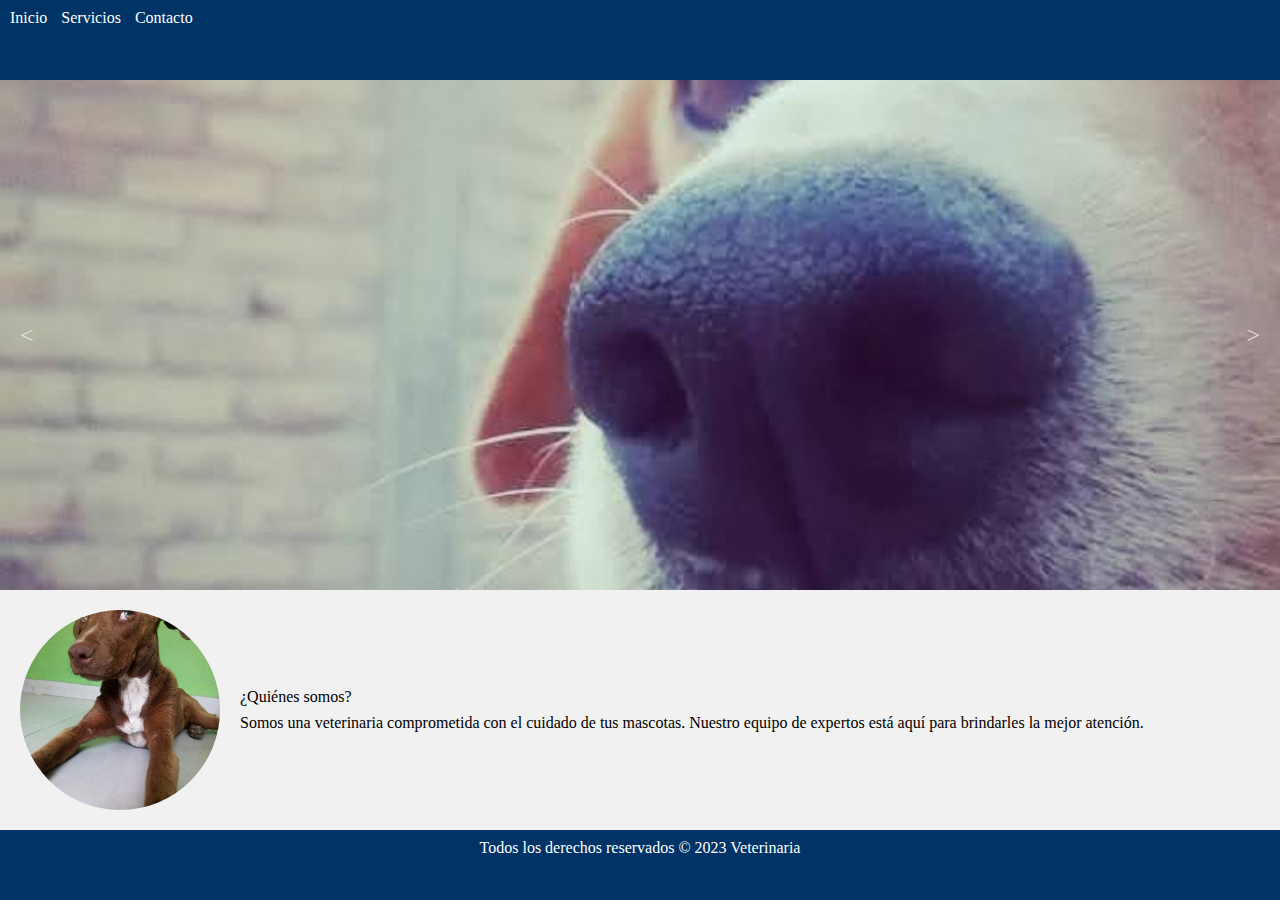
<file: Pages/index.html>
<!DOCTYPE html>
<html lang="es">
  <head>
    <meta charset="UTF-8" />
    <meta name="viewport" content="width=device-width, initial-scale=1.0" />
    <link rel="stylesheet" href="/Style/index.css" />
    <title>Veterinaria - Inicio</title>
  </head>
  <body>
    <header>
      <nav>
        <ul>
          <li><a href="#">Inicio</a></li>
          <li><a href="#">Servicios</a></li>
          <li><a href="#">Contacto</a></li>
        </ul>
      </nav>
    </header>

    <main>
      <section id="carousel">
        <div class="carousel-slide">
          <img src="/Assets/Imagenes/20ccf3f0-fb89-4c8d-93dc-c1892d7b6735.jpg" alt="Imagen 1" />
        </div>
        <div class="carousel-slide">
          <img src="/Assets/Imagenes/2d0ce9b1-d332-4319-9340-e691564762e9.jpg" alt="Imagen 2" />
        </div>
        <div class="carousel-slide">
          <img src="/Assets/Imagenes/2f3bcd47-ae74-4bae-8503-b52b6d9a0357.jpg" alt="Imagen 3" />
        </div>
        <a class="carousel-prev" href="#">&lt;</a>
        <a class="carousel-next" href="#">&gt;</a>
      </section>

      <section id="about">
        <div class="container">
          <img src="/Assets/Imagenes/49a315ab-a288-48a0-9311-38f4918aa137.jpg" alt="Imagen Quienes Somos" />
          <div class="description">
            <h2>¿Quiénes somos?</h2>
            <p>
              Somos una veterinaria comprometida con el cuidado de tus mascotas.
              Nuestro equipo de expertos está aquí para brindarles la mejor
              atención.
            </p>
          </div>
        </div>
      </section>
    </main>

    <footer>
      <p>Todos los derechos reservados &copy; 2023 Veterinaria</p>
    </footer>

    <script src="/Scripts/index.js"></script>
  </body>
</html>
</file>
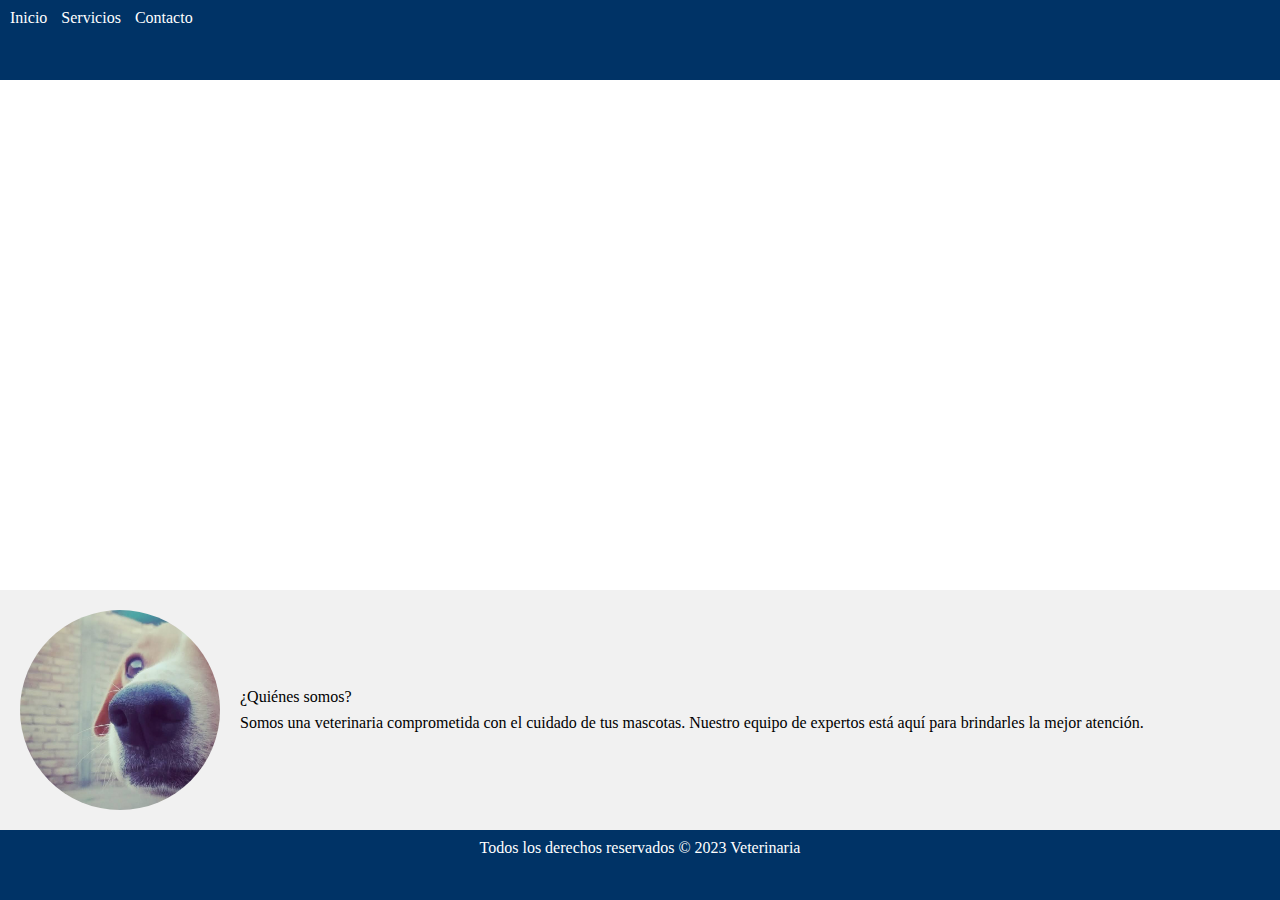
<file: Proyect/Pages/index.html>
<!DOCTYPE html>
<html lang="es">
  <head>
    <meta charset="UTF-8" />
    <meta name="viewport" content="width=device-width, initial-scale=1.0" />
    <link rel="stylesheet" href="/Proyect/Style/index.css" />
    <title>Veterinaria - Inicio</title>
  </head>
  <body>
    <header>
      <nav>
        <ul>
          <li><a href="#">Inicio</a></li>
          <li><a href="#">Servicios</a></li>
          <li><a href="#">Contacto</a></li>
        </ul>
      </nav>
    </header>

    <main>
      <section id="carousel">
        <div class="carousel-slide">
          <img src="/Proyect/Public/20ccf3f0-fb89-4c8d-93dc-c1892d7b6735.jpg" alt="Imagen 1" />
        </div>
        <div class="carousel-slide">
          <img src="/Proyect/Public/2d0ce9b1-d332-4319-9340-e691564762e9.jpg" alt="Imagen 2" />
        </div>
        <div class="carousel-slide">
          <img src="/Proyect/Public/2f3bcd47-ae74-4bae-8503-b52b6d9a0357.jpg" alt="Imagen 3" />
        </div>
        <a class="carousel-prev" href="#">&lt;</a>
        <a class="carousel-next" href="#">&gt;</a>
      </section>

      <section id="about">
        <div class="container">
          <img src="/Proyect/Public/20ccf3f0-fb89-4c8d-93dc-c1892d7b6735.jpg" alt="Imagen Quienes Somos" />
          <div class="description">
            <h2>¿Quiénes somos?</h2>
            <p>
              Somos una veterinaria comprometida con el cuidado de tus mascotas.
              Nuestro equipo de expertos está aquí para brindarles la mejor
              atención.
            </p>
          </div>
        </div>
      </section>
    </main>

    <footer>
      <p>Todos los derechos reservados &copy; 2023 Veterinaria</p>
    </footer>

    <script src="/Proyect/Style/index.css"></script>
  </body>
</html>
</file>
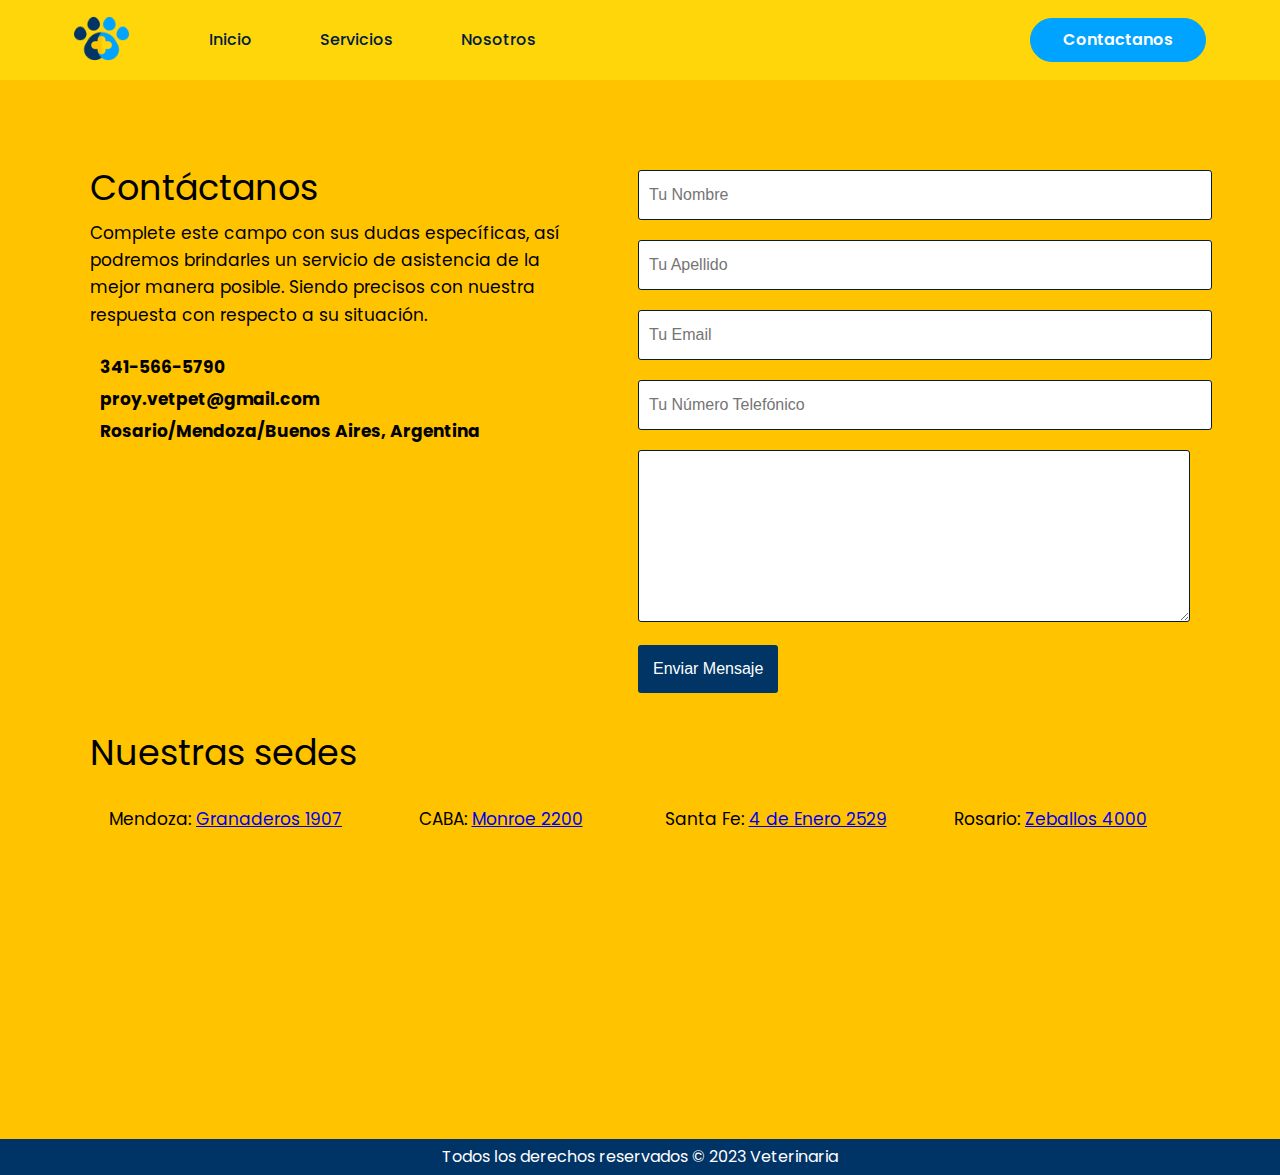
<file: Proyect/Contacto.html>
<!DOCTYPE html>
<html lang="en">
  <head>
    <meta charset="UTF-8" />
    <meta name="viewport" content="width=device-width, initial-scale=1.0" />
    <link rel="preconnect" href="https://fonts.googleapis.com" />
    <link rel="preconnect" href="https://fonts.gstatic.com" crossorigin />
    <link
      href="https://fonts.googleapis.com/css2?family=Poppins:wght@100;200;300;400;500;600;700;800;900&display=swap"
      rel="stylesheet"
    />
    <title>Formulario de Contacto</title>
    <link rel="stylesheet" href="./Style/Contacto.css" />
  </head>
  <body>
    <header>
      <nav>
        <div class="navbar-icon">
          <img src="Public/vet.png" alt="Icono" class="icon" />
        </div>
        <ul>
          <li class="cta">
            <a href="index.html" class="hover-underline-animation"
              >Inicio</a
            >
          </li>
          <li class="cta">
            <a
              href="servicios.html"
              class="hover-underline-animation"
              >Servicios</a
            >
          </li>
          <li class="cta">
            <a href="nosotros.html" class="hover-underline-animation">Nosotros</a>
          </li>
        </ul>
        <div class="button">
          <a href="Contacto.html">Contactanos</a>
        </div>
      </nav>
    </header>
    <div class="container-form">
      <div class="info-form">
        <h2>Contáctanos</h2>
        <p>
          Complete este campo con sus dudas específicas, así podremos brindarles
          un servicio de asistencia de la mejor manera posible. Siendo precisos
          con nuestra respuesta con respecto a su situación.
        </p>
        <a href="https://wa.me/3415665790"><i class="fa fa-phone"></i> 341-566-5790</a>
        <a href="mailto:proy.vetpet@gmail.com?subject=Contacto&body=prueba email"><i class="fa fa-envelope"></i> proy.vetpet@gmail.com</a>
        <a href="#"
          ><i class="fa fa-map-marked"></i> Rosario/Mendoza/Buenos Aires,
          Argentina</a
        >
      </div>
      <form action="#" autocomplete="off" onsubmit="return validarFormulario()">
        <input
          type="text"
          name="nombre"
          placeholder="Tu Nombre"
          class="campo"
          
        />
        <input
          type="text"
          name="apellido"
          placeholder="Tu Apellido"
          class="campo"
          
        />
        <input
          type="email"
          name="email"
          placeholder="Tu Email"
          class="campo"
          
        />
        <input
          type="number"
          name="tel"
          placeholder="Tu Número Telefónico"
          class="campo"
          
        />
        <textarea name="mensaje" placeholder="Tu Mensaje..." >
        </textarea>
        <input
          type="submit"
          name="enviar"
          value="Enviar Mensaje"
          class="btn-enviar"
        />
      </form>
    </div>
    <div>
      <br>

      <div class="sedes">           
        <h2>Nuestras sedes</h2><br>
        <!-- Hipervínculos con la dirección url de las ubicaciones + iframes con los mapitas-->
        <div class="containersuc">
            <div class="sede">
                <p>Mendoza: <a href="https://goo.gl/maps/W8UyYy7kBW1EoBsR7">Granaderos 1907</a></p>
                <iframe src="https://www.google.com/maps/embed?pb=!1m18!1m12!1m3!1d3350.7469997504863!2d-68.85704312492099!3d-32.87841276844466!2m3!1f0!2f0!3f0!3m2!1i1024!2i768!4f13.1!3m3!1m2!1s0x967e08f9306a048d%3A0x835e87465be00d8f!2sGranaderos%201907%2C%20M5502BPH%20Mendoza!5e0!3m2!1ses!2sar!4v1684796766421!5m2!1ses!2sar" width="260" height="210" style="border:0;" allowfullscreen="" loading="lazy" referrerpolicy="no-referrer-when-downgrade"></iframe><br>
            </div>
            <div class="sede">
                <p>CABA: <a href="https://www.google.com/maps/place/Av.+Monroe+2200,+C1428BLH+CABA/@-34.5599423,-58.483252,14.33z/data=!4m6!3m5!1s0x95bcb42b78fbe467:0x42bb348bef1c0b76!8m2!3d-34.5572941!4d-58.4580709!16s%2Fg%2F11cs90f653?hl=es">Monroe 2200</a></p>
                <iframe src="https://www.google.com/maps/embed?pb=!1m14!1m8!1m3!1d26285.98179746876!2d-58.483252!3d-34.5599423!3m2!1i1024!2i768!4f13.1!3m3!1m2!1s0x95bcb42b78fbe467%3A0x42bb348bef1c0b76!2sAv.%20Monroe%202200%2C%20C1428BLH%20CABA!5e0!3m2!1ses!2sar!4v1680966142687!5m2!1ses!2sar" width="260" height="210" style="border:0;" allowfullscreen="" loading="lazy" referrerpolicy="no-referrer-when-downgrade"></iframe><br>
            </div>
            <div class="sede">            
            <p>Santa Fe: <a href=https://goo.gl/maps/XCkKRNdQipK82jue7>4 de Enero 2529</a></p>
            <iframe src="https://www.google.com/maps/embed?pb=!1m18!1m12!1m3!1d26715.90300298705!2d-60.73603935434849!3d-31.65036866094014!2m3!1f0!2f0!3f0!3m2!1i1024!2i768!4f13.1!3m3!1m2!1s0x95b5a9b04498d731%3A0xb2e95f1213d52c02!2s4%20de%20Enero%202529%2C%20S3000%20FIH%2C%20Santa%20Fe!5e0!3m2!1ses!2sar!4v1684797264854!5m2!1ses!2sar" width="260" height="210" style="border:0;" allowfullscreen="" loading="lazy" referrerpolicy="no-referrer-when-downgrade"></iframe>
        </div>
        <div class="sede">
            <p>Rosario: <a href="https://goo.gl/maps/Q9ng5XJL9YU9RthLA">Zeballos 4000</a></p>
            <iframe src="https://www.google.com/maps/embed?pb=!1m18!1m12!1m3!1d3348.121281824253!2d-60.68463782454328!3d-32.94780721356667!2m3!1f0!2f0!3f0!3m2!1i1024!2i768!4f13.1!3m3!1m2!1s0x95b7aca6bad5de37%3A0x1dd5e961699670ce!2sZeballos%204000%2C%20S2002%20Rosario%2C%20Santa%20Fe!5e0!3m2!1ses!2sar!4v1684797468530!5m2!1ses!2sar" width="260" height="210" style="border:0;" allowfullscreen="" loading="lazy" referrerpolicy="no-referrer-when-downgrade"></iframe>
        </div>
        </div>
        <br><br>
    </div>
    </div>
    <footer>
      <p>Todos los derechos reservados &copy; 2023 Veterinaria</p>
    </footer>
    <script>
      src="https://kit.fontawesome.com/eb496ab1a0.js"
      crossorigin="anonymous"
      
      function validarFormulario() {
        var nombre = document.getElementsByName("nombre")[0].value;
        var apellido = document.getElementsByName("apellido")[0].value;
        var email = document.getElementsByName("email")[0].value;
        var tel = document.getElementsByName("tel")[0].value;
        var mensaje = document.getElementsByName("mensaje")[0].value;
    
        if (nombre === "" || apellido === "" || email === "" || tel === "" || mensaje === "") {
          alert(" Por favor, completa todos los campos.") ;
          return false ;
        }
        return true;
      }
    </script>
  </body>
</html>
</file>
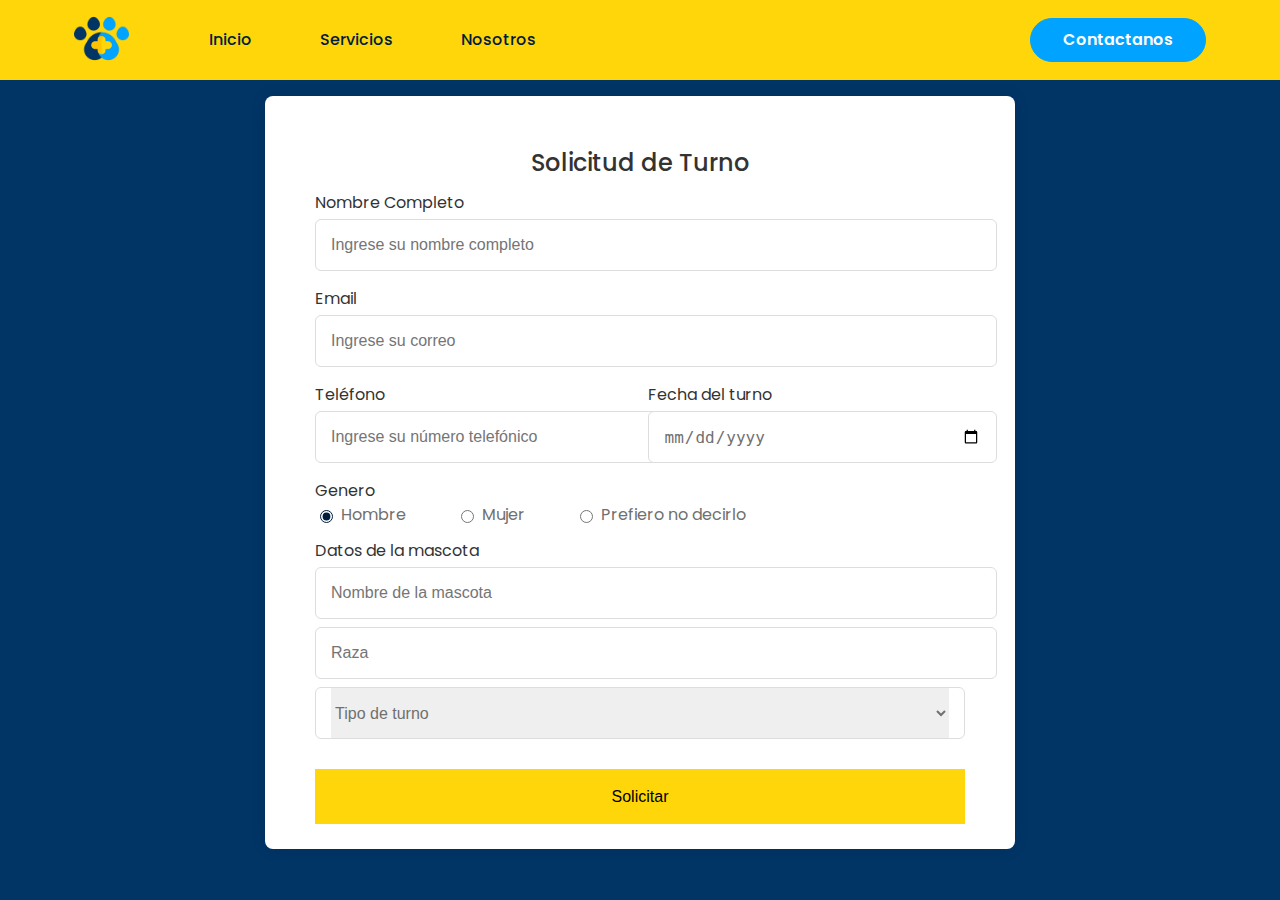
<file: Proyect/turnos.html>
<!DOCTYPE html>
<html lang="en">
  <head>
    <meta charset="UTF-8" />
    <meta name="viewport" content="width=device-width, initial-scale=1.0" />
    <link rel="preconnect" href="https://fonts.googleapis.com" />
    <link rel="preconnect" href="https://fonts.gstatic.com" crossorigin />
    <link
      href="https://fonts.googleapis.com/css2?family=Poppins:wght@100;200;300;400;500;600;700;800;900&display=swap"
      rel="stylesheet"
    />
    <title>Formulario de Turnos</title>
    <link rel="stylesheet" href="./Style/turnos.css" />
  </head>
  <body>
    <header>
      <nav>
        <div class="navbar-icon">
          <img src="Public/vet.png" alt="Icono" class="icon" />
        </div>
        <ul>
          <li class="cta"><a href="index.html" class="hover-underline-animation">Inicio</a></li>
          <li class="cta"><a href="turnos.html" class="hover-underline-animation">Servicios</a></li>
          <li class="cta"><a href="nosotros.html" class="hover-underline-animation">Nosotros</a></li>
        </ul>
        <div class="button">
          <a href="Contacto.html">Contactanos</a>
        </div>
      </nav>
    </header>
    <section class="container">
      <div class="center">
        <form action="#" class="form" id="turnos-form">
          <h2>Solicitud de Turno</h2>
          <div class="input-box">
            <label>Nombre Completo</label>
            <input
              type="text"
              placeholder="Ingrese su nombre completo"
              pattern="[A-Za-z\s]+"
              title="Por favor, ingrese solo letras"
            />
          </div>
          <div class="input-box">
            <label>Email</label>
            <input type="email" placeholder="Ingrese su correo"/>
          </div>
          <div class="column">
            <div class="input-box">
              <label>Teléfono</label>
              <input
                type="number"
                placeholder="Ingrese su número telefónico"
              />
            </div>
            <div class="input-box">
              <label>Fecha del turno</label>
              <input
                type="date"
                placeholder="Ingrese fecha del turno requerido"
              />
            </div>
          </div>
          <div class="gender-box">
            <h3>Genero</h3>
            <div class="gender-option">
              <div class="gender">
                <input type="radio" id="check-male" name="gender" checked />
                <label for="check-male">Hombre</label>
              </div>
              <div class="gender">
                <input type="radio" id="check-female" name="gender" />
                <label for="check-female">Mujer</label>
              </div>
              <div class="gender">
                <input type="radio" id="check-other" name="gender" />
                <label for="check-other">Prefiero no decirlo</label>
              </div>
            </div>
          </div>
          <div class="input-box pet">
            <label>Datos de la mascota</label>
            <input type="text" placeholder="Nombre de la mascota"/>
            <input type="text" placeholder="Raza"/>
            <div class="column">
              <div class="select-box">
                <select>
                  <option hidden>Tipo de turno</option>
                  <option>Cirugía general</option>
                  <option>Revisión</option>
                  <option>Internación</option>
                  <option>Peluquería</option>
                  <option>Ecografía y Radiología</option>
                </select>
              </div>
            </div>
          </div>
          <button>Solicitar</button>
        </form><br>
      </div>
      <br>
    </section>
    <script>
      const form = document.getElementById('turnos-form');
      form.addEventListener('submit', function(event) {
        event.preventDefault();
        const nombreInput = form.querySelector('input[type="text"]');
        const emailInput = form.querySelector('input[type="email"]');
        const telefonoInput = form.querySelector('input[type="number"]');
        const fechaTurnoInput = form.querySelector('input[type="date"]');
        const nombreMascotaInput = form.querySelectorAll('input[type="text"]')[1];
        const razaInput = form.querySelectorAll('input[type="text"]')[2];
        const turnoTypeSelect = form.querySelector('select');

        if (nombreInput.value.trim() === '') {
          alert('Por favor, ingrese su Nombre.');
          nombreInput.focus();
          form.reset();
          return;
        }
        
        if (emailInput.value.trim() === '') {
          alert('Por favor, ingrese su email.');
          emailInput.focus();
          form.reset();
          return;
        }

        if (telefonoInput.value.trim() === '') {
          alert('Por favor, ingrese su Telefono.');
          telefonoInput.focus();
          form.reset();
          return;
        }

        if (fechaTurnoInput.value.trim() === '') {
          alert('Por favor, seleccione un Turno.');
          fechaTurnoInput.focus();
          form.reset();
          return;
        }

        if (nombreMascotaInput.value.trim() === '') {
          alert('Por favor, ingrese el nombre de su mascota.');
          nombreMascotaInput.focus();
          form.reset();
          return;
        }

        if (razaInput.value.trim() === '') {
          alert('Por favor, ingrese el nombre de raza de su mascota.');
          razaInput.focus();
          form.reset();
          return;
        }

        if (turnoTypeSelect.value === 'Tipo de turno') {
          alert('Por favor, seleccione el tipo de turno.');
          turnoTypeSelect.focus();
          form.reset();
          return;
        }

        form.submit();
     });
    </script>
  </body>
</html>
</file>
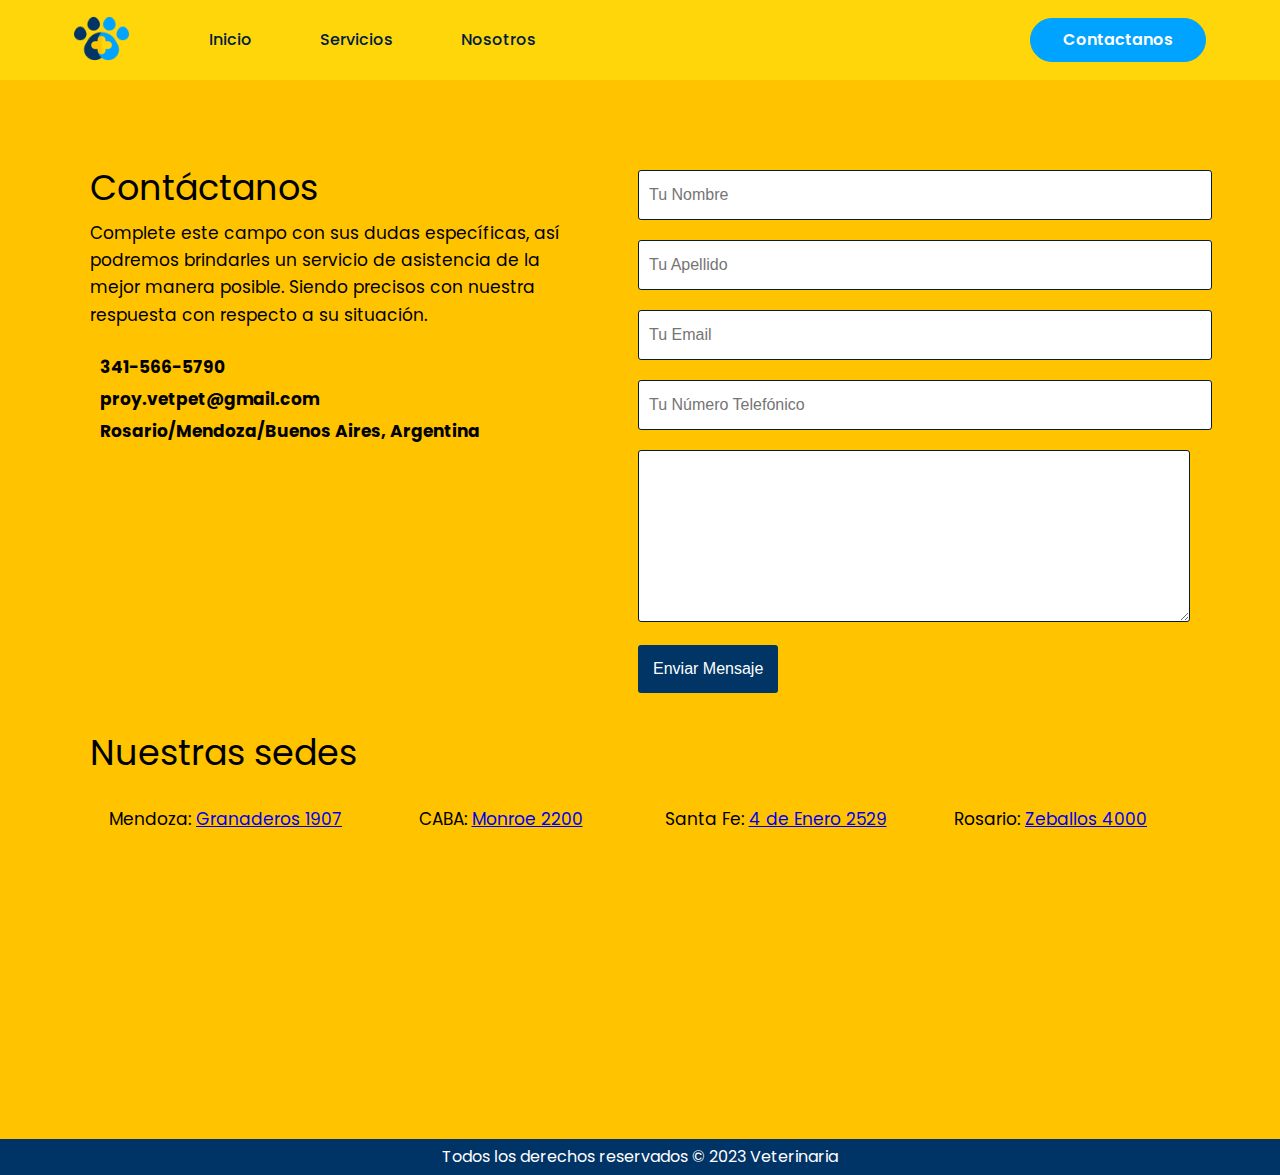
<file: Proyect/Pages/Contacto.html>
<!DOCTYPE html>
<html lang="en">
  <head>
    <meta charset="UTF-8" />
    <meta name="viewport" content="width=device-width, initial-scale=1.0" />
    <link rel="preconnect" href="https://fonts.googleapis.com" />
    <link rel="preconnect" href="https://fonts.gstatic.com" crossorigin />
    <link
      href="https://fonts.googleapis.com/css2?family=Poppins:wght@100;200;300;400;500;600;700;800;900&display=swap"
      rel="stylesheet"
    />
    <title>Formulario de Contacto</title>
    <link rel="stylesheet" href="../Style/Contacto.css" />
  </head>
  <body>
    <header>
      <nav>
        <div class="navbar-icon">
          <img src="/Proyect/Public/vet.png" alt="Icono" class="icon" />
        </div>
        <ul>
          <li class="cta">
            <a href="/Proyect/index.html" class="hover-underline-animation"
              >Inicio</a
            >
          </li>
          <li class="cta">
            <a
              href="/Proyect/Pages/servicios.html"
              class="hover-underline-animation"
              >Servicios</a
            >
          </li>
          <li class="cta">
            <a href="/Proyect/Pages/nosotros.html" class="hover-underline-animation">Nosotros</a>
          </li>
        </ul>
        <div class="button">
          <a href="/Proyect/Pages/Contacto.html">Contactanos</a>
        </div>
      </nav>
    </header>
    <div class="container-form">
      <div class="info-form">
        <h2>Contáctanos</h2>
        <p>
          Complete este campo con sus dudas específicas, así podremos brindarles
          un servicio de asistencia de la mejor manera posible. Siendo precisos
          con nuestra respuesta con respecto a su situación.
        </p>
        <a href="https://wa.me/3415665790"><i class="fa fa-phone"></i> 341-566-5790</a>
        <a href="mailto:proy.vetpet@gmail.com?subject=Contacto&body=prueba email"><i class="fa fa-envelope"></i> proy.vetpet@gmail.com</a>
        <a href="#"
          ><i class="fa fa-map-marked"></i> Rosario/Mendoza/Buenos Aires,
          Argentina</a
        >
      </div>
      <form action="#" autocomplete="off" onsubmit="return validarFormulario()">
        <input
          type="text"
          name="nombre"
          placeholder="Tu Nombre"
          class="campo"
          
        />
        <input
          type="text"
          name="apellido"
          placeholder="Tu Apellido"
          class="campo"
          
        />
        <input
          type="email"
          name="email"
          placeholder="Tu Email"
          class="campo"
          
        />
        <input
          type="number"
          name="tel"
          placeholder="Tu Número Telefónico"
          class="campo"
          
        />
        <textarea name="mensaje" placeholder="Tu Mensaje..." >
        </textarea>
        <input
          type="submit"
          name="enviar"
          value="Enviar Mensaje"
          class="btn-enviar"
        />
      </form>
    </div>
    <div>
      <br>

      <div class="sedes">           
        <h2>Nuestras sedes</h2><br>
        <!-- Hipervínculos con la dirección url de las ubicaciones + iframes con los mapitas-->
        <div class="containersuc">
            <div class="sede">
                <p>Mendoza: <a href="https://goo.gl/maps/W8UyYy7kBW1EoBsR7">Granaderos 1907</a></p>
                <iframe src="https://www.google.com/maps/embed?pb=!1m18!1m12!1m3!1d3350.7469997504863!2d-68.85704312492099!3d-32.87841276844466!2m3!1f0!2f0!3f0!3m2!1i1024!2i768!4f13.1!3m3!1m2!1s0x967e08f9306a048d%3A0x835e87465be00d8f!2sGranaderos%201907%2C%20M5502BPH%20Mendoza!5e0!3m2!1ses!2sar!4v1684796766421!5m2!1ses!2sar" width="260" height="210" style="border:0;" allowfullscreen="" loading="lazy" referrerpolicy="no-referrer-when-downgrade"></iframe><br>
            </div>
            <div class="sede">
                <p>CABA: <a href="https://www.google.com/maps/place/Av.+Monroe+2200,+C1428BLH+CABA/@-34.5599423,-58.483252,14.33z/data=!4m6!3m5!1s0x95bcb42b78fbe467:0x42bb348bef1c0b76!8m2!3d-34.5572941!4d-58.4580709!16s%2Fg%2F11cs90f653?hl=es">Monroe 2200</a></p>
                <iframe src="https://www.google.com/maps/embed?pb=!1m14!1m8!1m3!1d26285.98179746876!2d-58.483252!3d-34.5599423!3m2!1i1024!2i768!4f13.1!3m3!1m2!1s0x95bcb42b78fbe467%3A0x42bb348bef1c0b76!2sAv.%20Monroe%202200%2C%20C1428BLH%20CABA!5e0!3m2!1ses!2sar!4v1680966142687!5m2!1ses!2sar" width="260" height="210" style="border:0;" allowfullscreen="" loading="lazy" referrerpolicy="no-referrer-when-downgrade"></iframe><br>
            </div>
            <div class="sede">            
            <p>Santa Fe: <a href=https://goo.gl/maps/XCkKRNdQipK82jue7>4 de Enero 2529</a></p>
            <iframe src="https://www.google.com/maps/embed?pb=!1m18!1m12!1m3!1d26715.90300298705!2d-60.73603935434849!3d-31.65036866094014!2m3!1f0!2f0!3f0!3m2!1i1024!2i768!4f13.1!3m3!1m2!1s0x95b5a9b04498d731%3A0xb2e95f1213d52c02!2s4%20de%20Enero%202529%2C%20S3000%20FIH%2C%20Santa%20Fe!5e0!3m2!1ses!2sar!4v1684797264854!5m2!1ses!2sar" width="260" height="210" style="border:0;" allowfullscreen="" loading="lazy" referrerpolicy="no-referrer-when-downgrade"></iframe>
        </div>
        <div class="sede">
            <p>Rosario: <a href="https://goo.gl/maps/Q9ng5XJL9YU9RthLA">Zeballos 4000</a></p>
            <iframe src="https://www.google.com/maps/embed?pb=!1m18!1m12!1m3!1d3348.121281824253!2d-60.68463782454328!3d-32.94780721356667!2m3!1f0!2f0!3f0!3m2!1i1024!2i768!4f13.1!3m3!1m2!1s0x95b7aca6bad5de37%3A0x1dd5e961699670ce!2sZeballos%204000%2C%20S2002%20Rosario%2C%20Santa%20Fe!5e0!3m2!1ses!2sar!4v1684797468530!5m2!1ses!2sar" width="260" height="210" style="border:0;" allowfullscreen="" loading="lazy" referrerpolicy="no-referrer-when-downgrade"></iframe>
        </div>
        </div>
        <br><br>
    </div>
    </div>
    <footer>
      <p>Todos los derechos reservados &copy; 2023 Veterinaria</p>
    </footer>
    <script>
      src="https://kit.fontawesome.com/eb496ab1a0.js"
      crossorigin="anonymous"
      
      function validarFormulario() {
        var nombre = document.getElementsByName("nombre")[0].value;
        var apellido = document.getElementsByName("apellido")[0].value;
        var email = document.getElementsByName("email")[0].value;
        var tel = document.getElementsByName("tel")[0].value;
        var mensaje = document.getElementsByName("mensaje")[0].value;
    
        if (nombre === "" || apellido === "" || email === "" || tel === "" || mensaje === "") {
          alert(" Por favor, completa todos los campos.") ;
          return false ;
        }
        return true;
      }
    </script>
  </body>
</html>
</file>
<file: Style/index.css>
/* RESET css */
html,
body,
div,
span,
applet,
object,
iframe,
h1,
h2,
h3,
h4,
h5,
h6,
p,
blockquote,
pre,
a,
abbr,
acronym,
address,
big,
cite,
code,
del,
dfn,
em,
img,
ins,
kbd,
q,
s,
samp,
small,
strike,
strong,
sub,
sup,
tt,
var,
b,
u,
i,
center,
dl,
dt,
dd,
ol,
ul,
li,
fieldset,
form,
label,
legend,
table,
caption,
tbody,
tfoot,
thead,
tr,
th,
td,
article,
aside,
canvas,
details,
embed,
figure,
figcaption,
footer,
header,
hgroup,
menu,
nav,
output,
ruby,
section,
summary,
time,
mark,
audio,
video {
  margin: 0;
  padding: 0;
  border: 0;
  font-size: 100%;
  font: inherit;
  vertical-align: baseline;
}
/* HTML5 display-role reset for older browsers */
article,
aside,
details,
figcaption,
figure,
footer,
header,
hgroup,
menu,
nav,
section {
  display: block;
}
body {
  line-height: 1;
}
ol,
ul {
  list-style: none;
}
blockquote,
q {
  quotes: none;
}
blockquote:before,
blockquote:after,
q:before,
q:after {
  content: "";
  content: none;
}
table {
  border-collapse: collapse;
  border-spacing: 0;
}

/* ****************************************** */

html,
body {
  height: 100%;
}

body {
  margin: 0;
  padding: 0;
  display: flex;
  flex-direction: column;
}

/* Estilos para el nav bar */
nav {
  background-color: #003366;
  color: white;
  padding: 10px;
  height: 60px; /* Ajusta la altura del nav según tus necesidades */
}

nav ul {
  list-style: none;
  margin: 0;
  padding: 0;
}

nav ul li {
  display: inline-block;
  margin-right: 10px;
}

nav ul li a {
  color: white;
  text-decoration: none;
}

/* Estilos para el main */
main {
  height: 100%;
  display: flex;
  flex-direction: column;
  justify-content: space-between;
}

/* Estilos para el carrusel de fotos */
#carousel {
  position: relative;
  width: 100%;
  height: 70%;
  overflow: hidden;
}

.carousel-slide {
  position: absolute;
  top: 0;
  left: 0;
  width: 100%;
  height: 100%;
  opacity: 0;
  transition: opacity 0.5s ease;
}

.carousel-slide.active {
  opacity: 1;
}

.carousel-slide img {
  width: 100%;
  height: 100%;
  object-fit: cover;
}

.carousel-prev,
.carousel-next {
  position: absolute;
  top: 50%;
  transform: translateY(-50%);
  color: white;
  font-size: 24px;
  text-decoration: none;
  opacity: 0.7;
  transition: opacity 0.3s ease;
}

.carousel-prev:hover,
.carousel-next:hover {
  opacity: 1;
}

.carousel-prev {
  left: 20px;
}

.carousel-next {
  right: 20px;
}

/* Estilos para la sección "Quiénes somos" */
#about {
  background-color: #f1f1f1;
  padding: 20px;
  display: flex;
  align-items: center;
}

#about .container {
  display: flex;
  align-items: center;
  gap: 20px;
}

#about img {
  width: 200px;
  height: 200px;
  object-fit: cover;
  border-radius: 50%;
}

#about .description {
  flex-grow: 1;
}

#about h2 {
  margin-bottom: 10px;
}

/* Estilos para el footer */
footer {
  background-color: #003366;
  color: white;
  text-align: center;
  padding: 10px;
  height: 60px; /* Ajusta la altura del footer según tus necesidades */
}
</file>
<file: Proyect/Style/index.css>
/* RESET css */
html,
body,
div,
span,
applet,
object,
iframe,
h1,
h2,
h3,
h4,
h5,
h6,
p,
blockquote,
pre,
a,
abbr,
acronym,
address,
big,
cite,
code,
del,
dfn,
em,
img,
ins,
kbd,
q,
s,
samp,
small,
strike,
strong,
sub,
sup,
tt,
var,
b,
u,
i,
center,
dl,
dt,
dd,
ol,
ul,
li,
fieldset,
form,
label,
legend,
table,
caption,
tbody,
tfoot,
thead,
tr,
th,
td,
article,
aside,
canvas,
details,
embed,
figure,
figcaption,
footer,
header,
hgroup,
menu,
nav,
output,
ruby,
section,
summary,
time,
mark,
audio,
video {
  margin: 0;
  padding: 0;
  border: 0;
  font-size: 100%;
  font: inherit;
  vertical-align: baseline;
}
/* HTML5 display-role reset for older browsers */
article,
aside,
details,
figcaption,
figure,
footer,
header,
hgroup,
menu,
nav,
section {
  display: block;
}
body {
  line-height: 1;
}
ol,
ul {
  list-style: none;
}
blockquote,
q {
  quotes: none;
}
blockquote:before,
blockquote:after,
q:before,
q:after {
  content: "";
  content: none;
}
table {
  border-collapse: collapse;
  border-spacing: 0;
}

/* ****************************************** */

html,
body {
  height: 100%;
}

body {
  margin: 0;
  padding: 0;
  display: flex;
  flex-direction: column;
}

/* Estilos para el nav bar */
nav {
  background-color: #003366;
  color: white;
  padding: 10px;
  height: 60px; /* Ajusta la altura del nav según tus necesidades */
}

nav ul {
  list-style: none;
  margin: 0;
  padding: 0;
}

nav ul li {
  display: inline-block;
  margin-right: 10px;
}

nav ul li a {
  color: white;
  text-decoration: none;
}

/* Estilos para el main */
main {
  height: 100%;
  display: flex;
  flex-direction: column;
  justify-content: space-between;
}

/* Estilos para el carrusel de fotos */
#carousel {
  position: relative;
  width: 100%;
  height: 70%;
  overflow: hidden;
}

.carousel-slide {
  position: absolute;
  top: 0;
  left: 0;
  width: 100%;
  height: 100%;
  opacity: 0;
  transition: opacity 0.5s ease;
}

.carousel-slide.active {
  opacity: 1;
}

.carousel-slide img {
  width: 100%;
  height: 100%;
  object-fit: cover;
}

.carousel-prev,
.carousel-next {
  position: absolute;
  top: 50%;
  transform: translateY(-50%);
  color: white;
  font-size: 24px;
  text-decoration: none;
  opacity: 0.7;
  transition: opacity 0.3s ease;
}

.carousel-prev:hover,
.carousel-next:hover {
  opacity: 1;
}

.carousel-prev {
  left: 20px;
}

.carousel-next {
  right: 20px;
}

/* Estilos para la sección "Quiénes somos" */
#about {
  background-color: #f1f1f1;
  padding: 20px;
  display: flex;
  align-items: center;
}

#about .container {
  display: flex;
  align-items: center;
  gap: 20px;
}

#about img {
  width: 200px;
  height: 200px;
  object-fit: cover;
  border-radius: 50%;
}

#about .description {
  flex-grow: 1;
}

#about h2 {
  margin-bottom: 10px;
}

/* Estilos para el footer */
footer {
  background-color: #003366;
  color: white;
  text-align: center;
  padding: 10px;
  height: 60px; /* Ajusta la altura del footer según tus necesidades */
}
</file>
<file: Proyect/Style/Contacto.css>
/* RESET css */
html,
body,
div,
span,
applet,
object,
iframe,
h1,
h2,
h3,
h4,
h5,
h6,
p,
blockquote,
pre,
a,
abbr,
acronym,
address,
big,
cite,
code,
del,
dfn,
em,
img,
ins,
kbd,
q,
s,
samp,
small,
strike,
strong,
sub,
sup,
tt,
var,
b,
u,
i,
center,
dl,
dt,
dd,
ol,
ul,
li,
fieldset,
form,
label,
legend,
table,
caption,
tbody,
tfoot,
thead,
tr,
th,
td,
article,
aside,
canvas,
details,
embed,
figure,
figcaption,
footer,
header,
hgroup,
menu,
nav,
output,
ruby,
section,
summary,
time,
mark,
audio,
video {
  margin: 0;
  padding: 0;
  border: 0;
  font-size: 100%;
  font: inherit;
  vertical-align: baseline;
  font-family: "Poppins", sans-serif;
}
/* HTML5 display-role reset for older browsers */
article,
aside,
details,
figcaption,
figure,
footer,
header,
hgroup,
menu,
nav,
section {
  display: block;
}
body {
  line-height: 1;
}
ol,
ul {
  list-style: none;
}
blockquote,
q {
  quotes: none;
}
blockquote:before,
blockquote:after,
q:before,
q:after {
  content: "";
  content: none;
}
table {
  border-collapse: collapse;
  border-spacing: 0;
}

/* ****************************************** */

html,
body {
  height: 100%;
}

body {
  margin: 0;
  padding: 0;
  display: flex;
  flex-direction: column;
}

/* Estilos para el nav bar */
nav {
  background-color: #ffd60a;
  padding: 10px;
  height: 60px;
  display: flex;
  align-items: center;
}

.navbar-icon {
  margin-right: 5rem;
  margin-left: 4rem;
}

.icon {
  width: 55px;
  height: 55px;
}

nav ul {
  list-style: none;
  margin: 0;
  padding: 0;
}

nav ul li {
  display: inline-block;
  margin-right: 4rem;
}

nav ul li a {
  color: #001d3d;
  text-decoration: none;
  font-size: 1rem;
  font-weight: 500;
}

.button {
  margin-left: auto;
  margin-right: 4rem;
}

.button a {
  display: inline-block;
  padding: 12px 1.5rem;
  color: #ffffff;
  text-decoration: none;
  border-radius: 30px;
  font-weight: 600;
  --bg: #00a3ff;
  --hover-bg: #ffd60a;
  --hover-text: #000;
  border: 1px solid var(--bg);
  padding: 0.8em 2em;
  background: var(--bg);
  transition: 0.2s;
}

.button a:hover {
  color: var(--hover-text);
  transform: translate(-0.25rem, -0.25rem);
  background: var(--hover-bg);
  box-shadow: 0.25rem 0.25rem var(--bg);
}

.button a:active {
  transform: translate(0);
  box-shadow: none;
}

.cta {
  border: none;
  background: none;
}

.cta span {
  padding-bottom: 7px;
  letter-spacing: 4px;
  font-size: 14px;
  padding-right: 15px;
  text-transform: uppercase;
}

.hover-underline-animation {
  position: relative;
  padding-bottom: 5px;
}

.hover-underline-animation:after {
  content: "";
  position: absolute;
  width: 100%;
  transform: scaleX(0);
  height: 2px;
  bottom: 0;
  left: 0;
  background-color: #00a3ff;
  transform-origin: bottom right;
  transition: transform 0.25s ease-out;
}

.cta:hover .hover-underline-animation:after {
  transform: scaleX(1);
  transform-origin: bottom left;
}

/* body */

.container-form {
  width: 100%;
  max-width: 1100px;
  margin: auto;
  display: grid;
  grid-template-columns: repeat(2, 1fr);
  grid-gap: 50px;
  margin-top: 90px;
}
.container-form h2 {
  margin-bottom: 15px;
  font-size: 35px;
}
.container-form p {
  font-size: 17px;
  line-height: 1.6;
  margin-bottom: 30px;
}
.container-form a {
  font-size: 17px;
  display: inline-block;
  text-decoration: none;
  width: 100%;
  margin-bottom: 15px;
  color: black;
  font-weight: 700;
}
.container-form a i {
  color: #001d3d;
  margin-right: 10px;
}
.container-form form .campo,
textarea {
  width: 100%;
  padding: 15px 10px;
  font-size: 16px;
  border: 1px solid #001d3d;
  margin-bottom: 20px;
  border-radius: 3px;
  outline: 0px;
}
.container-form form textarea {
  max-width: 530px;
  min-width: 530px;
  min-height: 140px;
  max-height: 150px;
}
.container-form .btn-enviar {
  padding: 15px;
  font-size: 16px;
  border: none;
  outline: 0px;
  background: #003566;
  color: white;
  border-radius: 3px;
  cursor: pointer;
  transition: all 300ms ease;
}
.container-form .btn-enviar:hover {
  background: #001d3d;
}
body {
  background-color: #ffc300;
  /* background-color: #003566; */
}

.sedes {
  width: 100%;
  max-width: 1100px;
  margin: auto;
  padding: 2%;
  /* display: grid;
  grid-template-columns: repeat(2, 1fr);
  grid-gap: 50px;
  margin-top: 90px; */
}
.sedes h2 {
  margin-bottom: 15px;
  font-size: 35px;
}

.sede{
  display: inline-block;
  margin: 0.5%;
}

.sede p {
  font-size: 17px;
  line-height: 1.6;
  margin-bottom: 30px;
  text-align: center;
}

/* Estilos para el footer */
footer {
  background-color: #003366;
  color: white;
  text-align: center;
  padding: 10px;
  height: 60px; /* Ajusta la altura del footer según tus necesidades */
}
</file>
<file: Proyect/Style/turnos.css>
/* RESET css */
html,
body,
div,
span,
applet,
object,
iframe,
h1,
h2,
h3,
h4,
h5,
h6,
p,
blockquote,
pre,
a,
abbr,
acronym,
address,
big,
cite,
code,
del,
dfn,
em,
img,
ins,
kbd,
q,
s,
samp,
small,
strike,
strong,
sub,
sup,
tt,
var,
b,
u,
i,
center,
dl,
dt,
dd,
ol,
ul,
li,
fieldset,
form,
label,
legend,
table,
caption,
tbody,
tfoot,
thead,
tr,
th,
td,
article,
aside,
canvas,
details,
embed,
figure,
figcaption,
footer,
header,
hgroup,
menu,
nav,
output,
ruby,
section,
summary,
time,
mark,
audio,
video {
  margin: 0;
  padding: 0;
  border: 0;
  font-size: 100%;
  font: inherit;
  vertical-align: baseline;
  font-family: "Poppins", sans-serif;
}
/* HTML5 display-role reset for older browsers */
article,
aside,
details,
figcaption,
figure,
footer,
header,
hgroup,
menu,
nav,
section {
  display: block;
}
body {
  line-height: 1;
}
ol,
ul {
  list-style: none;
}
blockquote,
q {
  quotes: none;
}
blockquote:before,
blockquote:after,
q:before,
q:after {
  content: "";
  content: none;
}
table {
  border-collapse: collapse;
  border-spacing: 0;
}

/* ****************************************** */

html,
body {
  height: 100%;
}

body {
  margin: 0;
  padding: 0;
  display: flex;
  flex-direction: column;
}

/* Estilos para el nav bar */
nav {
  background-color: #ffd60a;
  padding: 10px;
  height: 60px;
  display: flex;
  align-items: center;
}

.navbar-icon {
  margin-right: 5rem;
  margin-left: 4rem;
}

.icon {
  width: 55px;
  height: 55px;
}

nav ul {
  list-style: none;
  margin: 0;
  padding: 0;
}

nav ul li {
  display: inline-block;
  margin-right: 4rem;
}

nav ul li a {
  color: #001d3d;
  text-decoration: none;
  font-size: 1rem;
  font-weight: 500;
}

.button {
  margin-left: auto;
  margin-right: 4rem;
}

.button a {
  display: inline-block;
  padding: 12px 1.5rem;
  color: #ffffff;
  text-decoration: none;
  border-radius: 30px;
  font-weight: 600;
  --bg: #00a3ff;
  --hover-bg: #ffd60a;
  --hover-text: #000;
  border: 1px solid var(--bg);
  padding: 0.8em 2em;
  background: var(--bg);
  transition: 0.2s;
}

.button a:hover {
  color: var(--hover-text);
  transform: translate(-0.25rem, -0.25rem);
  background: var(--hover-bg);
  box-shadow: 0.25rem 0.25rem var(--bg);
}

.button a:active {
  transform: translate(0);
  box-shadow: none;
}

.cta {
  border: none;
  background: none;
}

.cta span {
  padding-bottom: 7px;
  letter-spacing: 4px;
  font-size: 14px;
  padding-right: 15px;
  text-transform: uppercase;
}

.hover-underline-animation {
  position: relative;
  padding-bottom: 5px;
}

.hover-underline-animation:after {
  content: "";
  position: absolute;
  width: 100%;
  transform: scaleX(0);
  height: 2px;
  bottom: 0;
  left: 0;
  background-color: #00a3ff;
  transform-origin: bottom right;
  transition: transform 0.25s ease-out;
}

.cta:hover .hover-underline-animation:after {
  transform: scaleX(1);
  transform-origin: bottom left;
}

/* body */
body {
  min-height: 100vh;
  background: #003566;
}
.container {
  display: flex;
  align-items: center;
  justify-content: center;
  padding-top: 1rem;
}
.center {
  display: flex;
  align-items: center;
  justify-content: center;
  position: relative;
  padding: 20px;
  max-width: 700px;
  width: 100%;
  background: #ffffff;
  padding: 25px;
  border-radius: 8px;
  box-shadow: 0 0 15px rgba(0, 0, 0, 0.1);
}
.container h2 {
  font-size: 1.5rem;
  color: #333;
  font-weight: 500;
  text-align: center;
}
.container .form {
  margin-top: 30px;
}
.form .input-box {
  width: 100%;
  margin-top: 20px;
}
.input-box label {
  color: #333;
}
.form :where(.input-box input, .select-box) {
  position: relative;
  height: 50px;
  width: 100%;
  outline: none;
  font-size: 1rem;
  color: #707070;
  margin-top: 8px;
  border: 1px solid #ddd;
  border-radius: 6px;
  padding: 0 15px;
}
.input-box input:focus {
  box-shadow: 0 1px 0 rgba(0, 0, 0, 0.1);
}
.form .column {
  display: flex;
  column-gap: 15px;
}
.form .gender-box {
  margin-top: 20px;
}
.gender-box h3 {
  color: #333;
  font-size: 1rem;
  font-weight: 400;
  margin-bottom: 8px;
}
.form :where(.gender-option, .gender) {
  display: flex;
  align-items: center;
  column-gap: 50px;
  flex-wrap: wrap;
}
.form .gender {
  column-gap: 5px;
}
.gender input {
  accent-color: #001d3d;
}
.form :where(.gender input, .gender label) {
  cursor: pointer;
}
.gender label {
  color: #707070;
}
.Pet :where(input, .select-box) {
  margin-top: 15px;
}
.select-box select {
  height: 100%;
  width: 100%;
  outline: none;
  border: none;
  color: #707070;
  font-size: 1rem;
}
.form button {
  height: 55px;
  width: 100%;
  color: black;
  font-size: 1rem;
  font-weight: 400;
  margin-top: 30px;
  border: none;
  cursor: pointer;
  transition: all 0.2s ease;
  background: #ffd60a;
}
.form button:hover {
  background: #d3a305;
}
/*Responsive*/
@media screen and (max-width: 500px) {
  .form .column {
    flex-wrap: wrap;
  }
  .form :where(.gender-option, .gender) {
    row-gap: 15px;
  }
}
</file>
